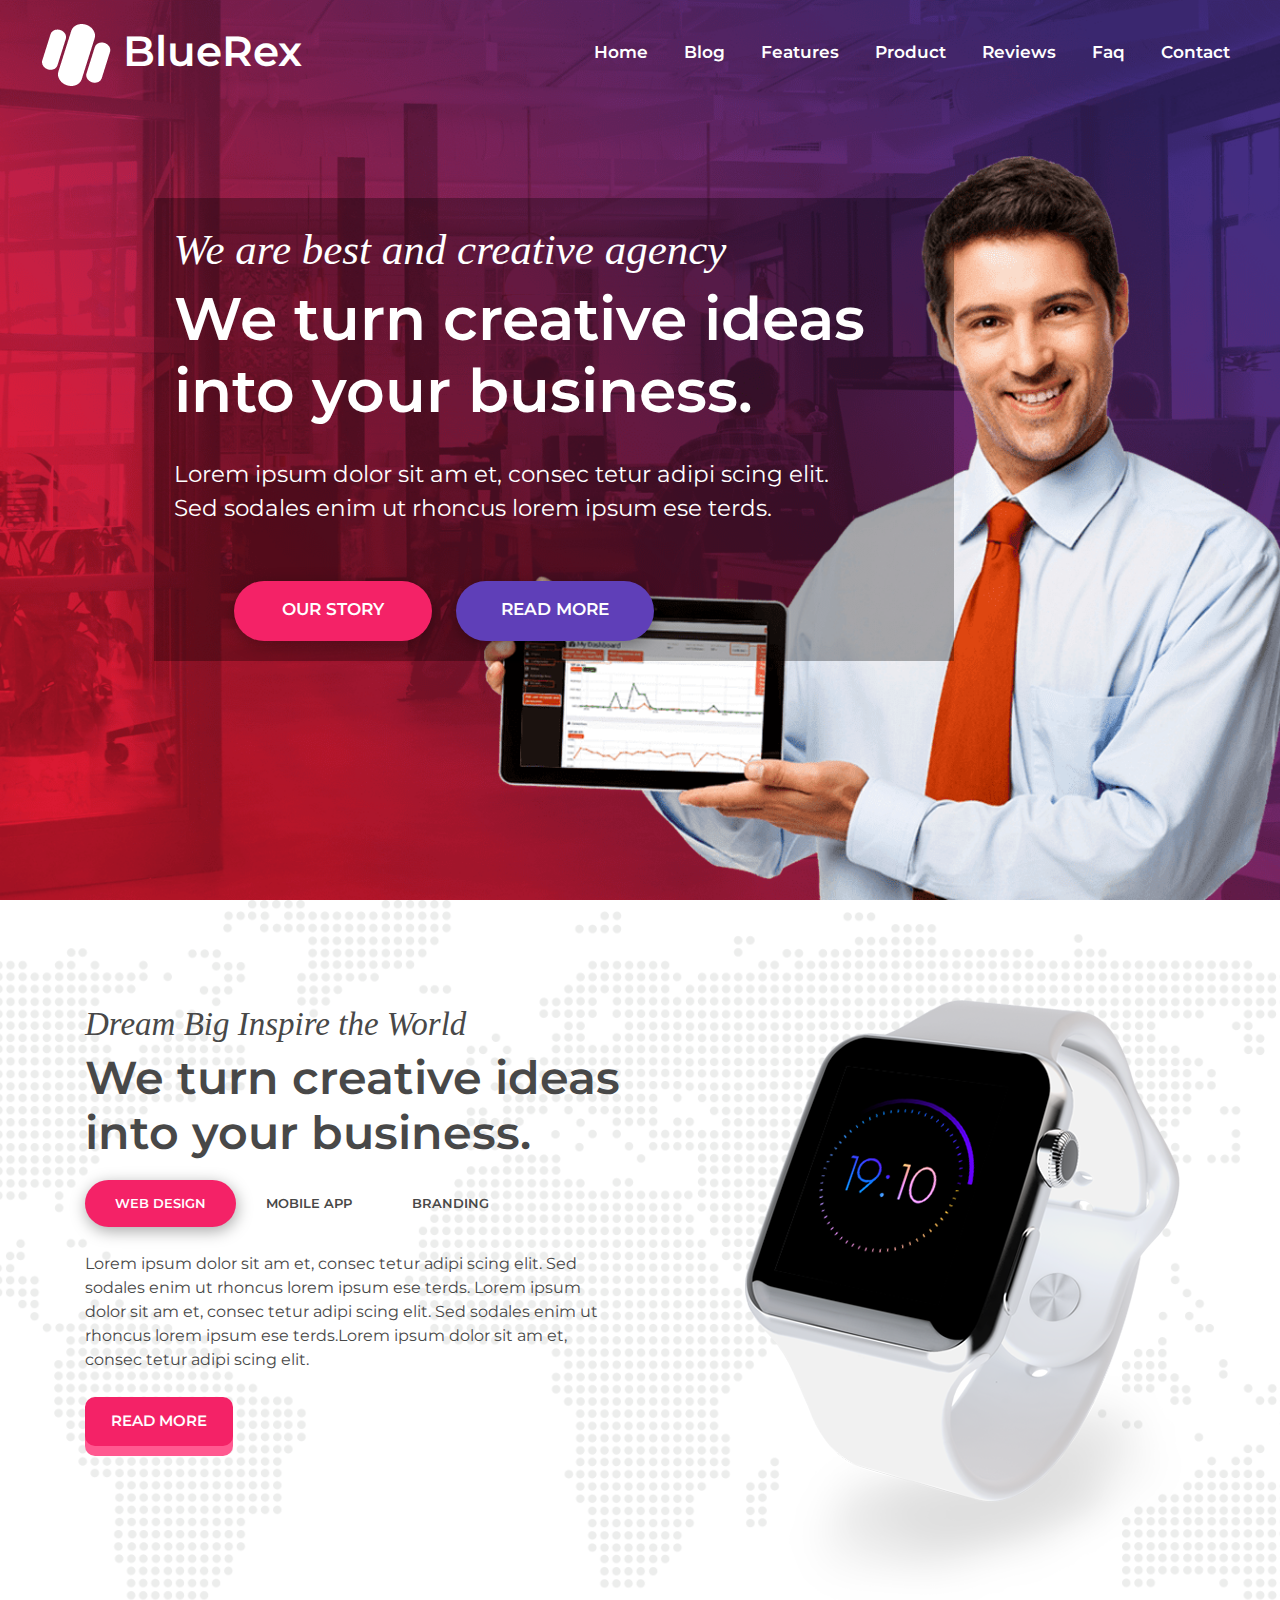
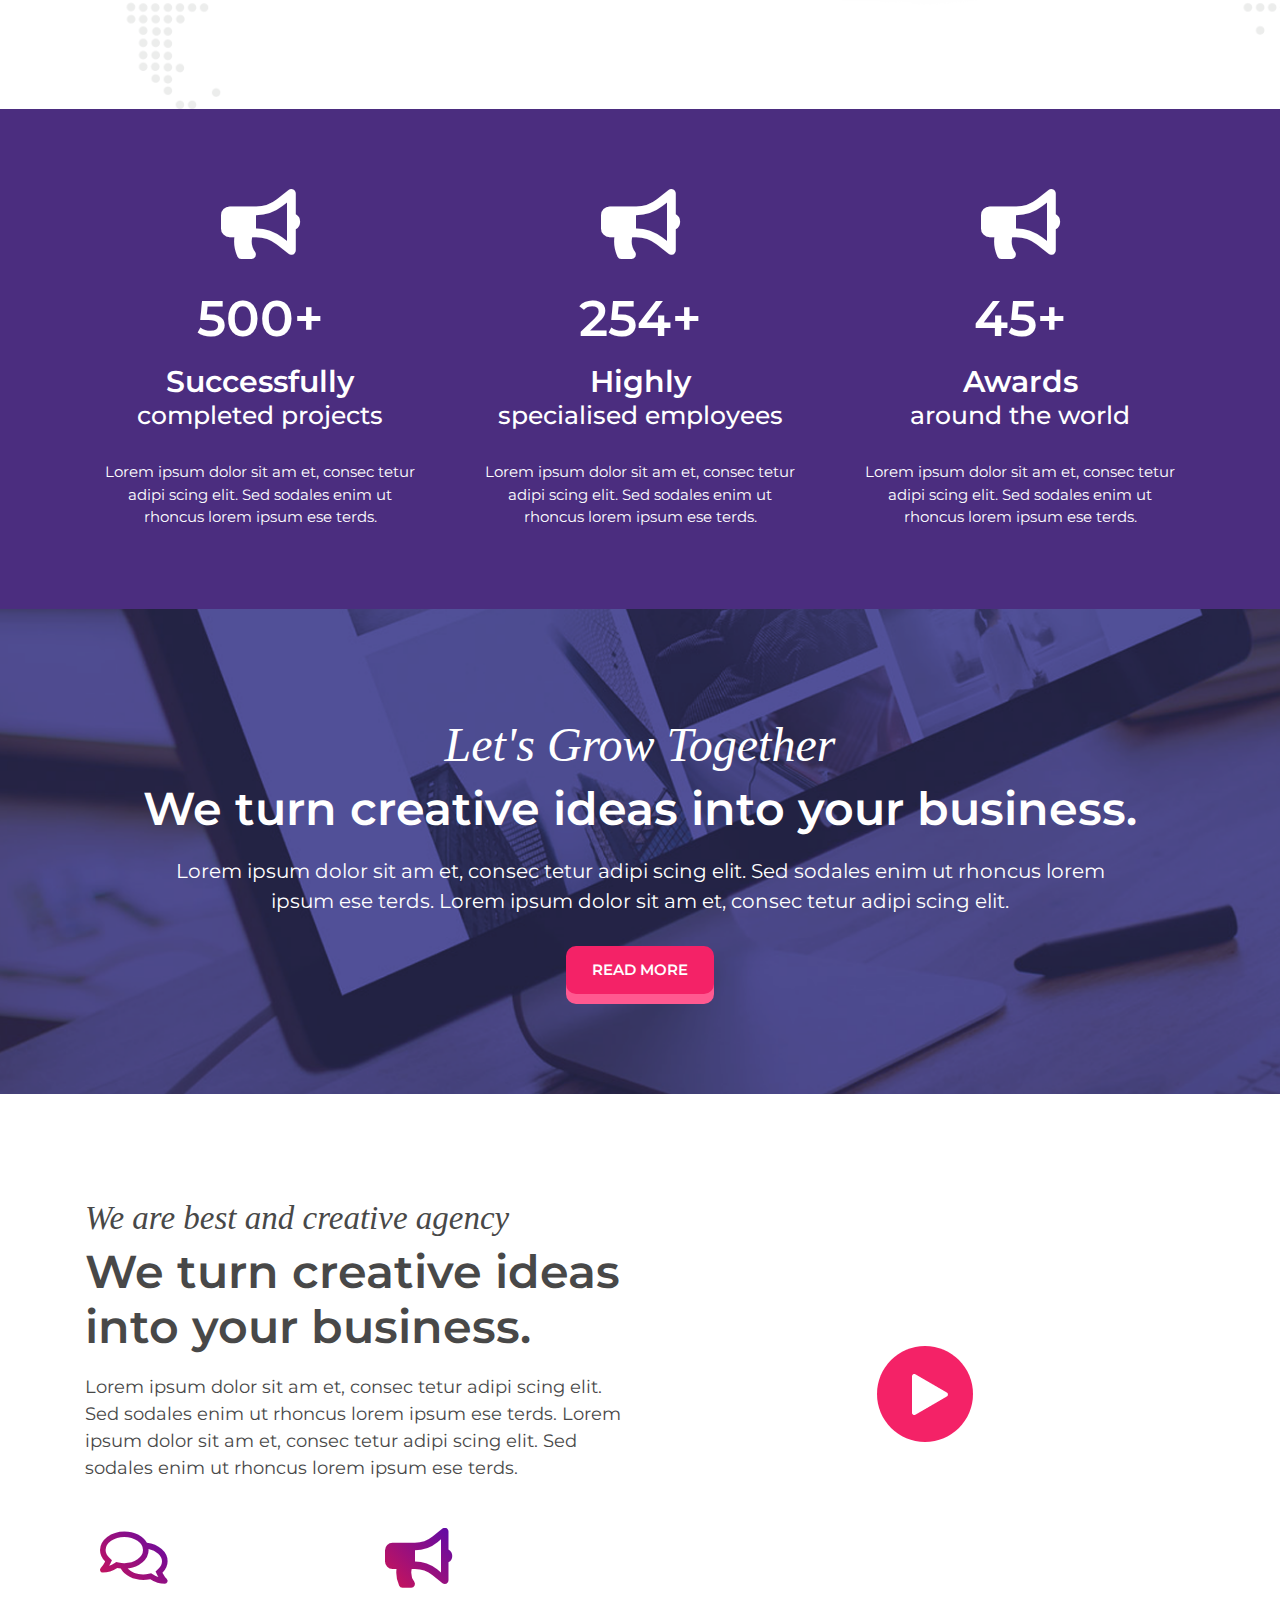
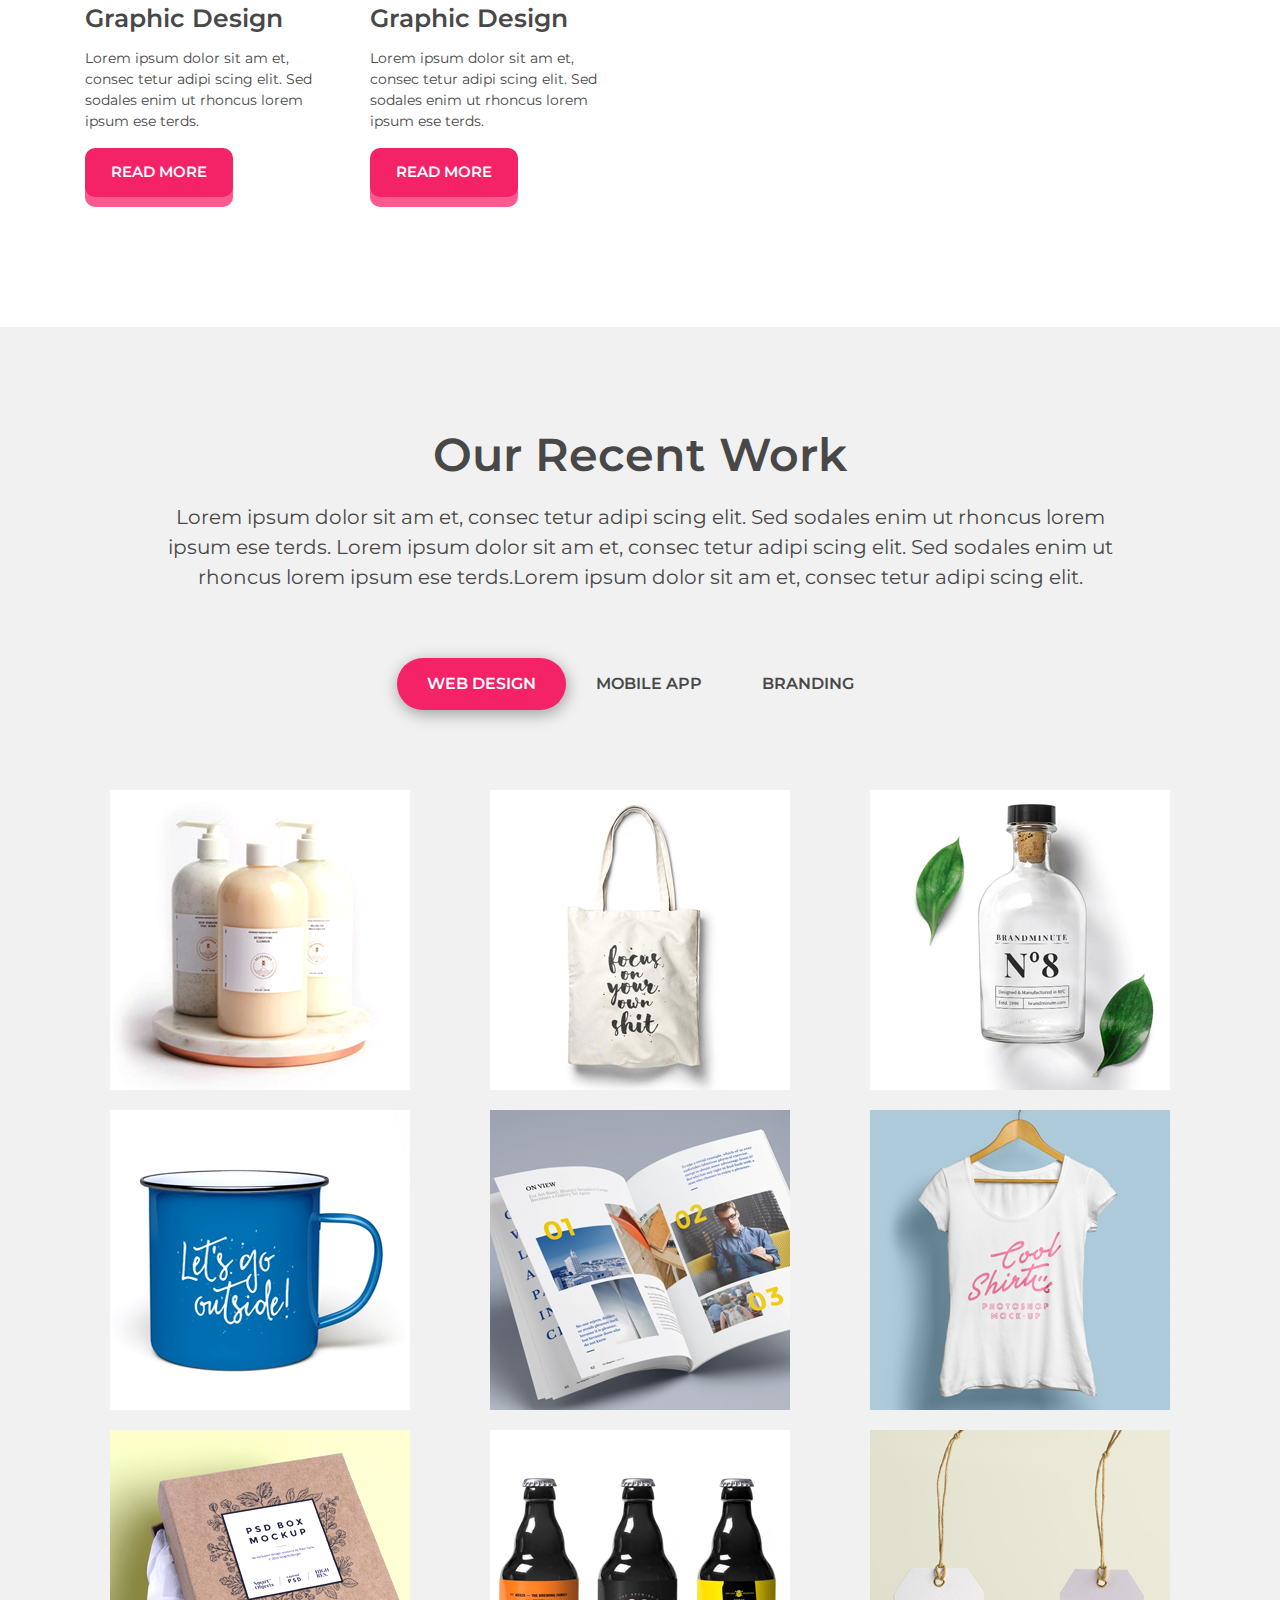
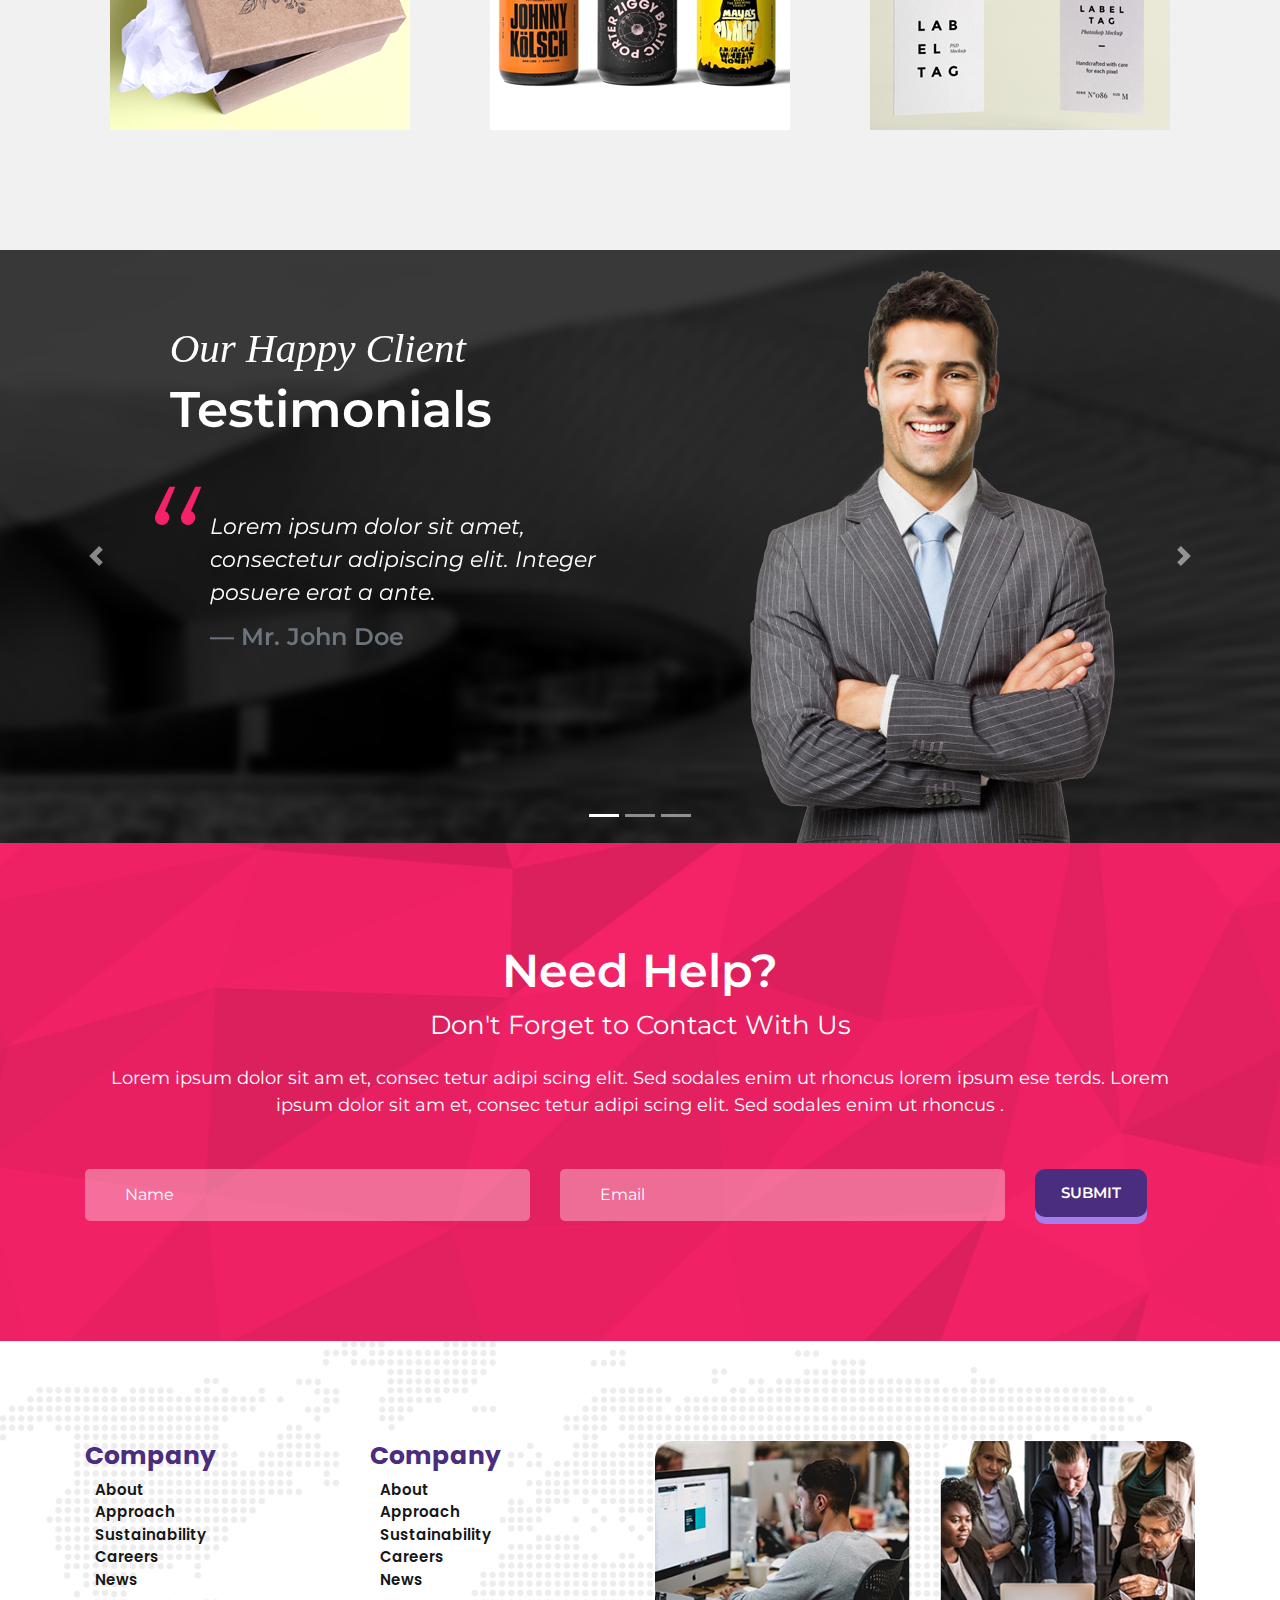
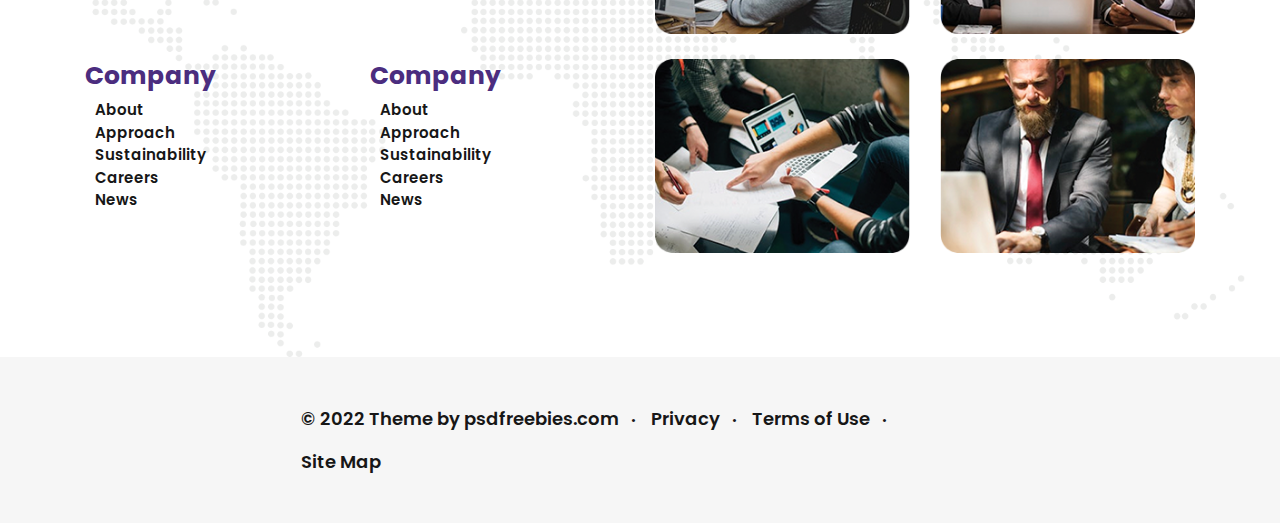
<file: index.html>
<!doctype html>
<html lang="ru">

<head>
  <meta charset="utf-8">
  <meta name="viewport" content="width=device-width, initial-scale=1, shrink-to-fit=no">
  <link
    href="https://fonts.googleapis.com/css?family=Montserrat:300,400,600,700|Poppins:300,400,600,700&display=swap&subset=cyrillic"
    rel="stylesheet">
  <link rel="stylesheet" href="https://cdnjs.cloudflare.com/ajax/libs/font-awesome/5.13.0/css/all.min.css">
  <link rel="stylesheet" href="./bootstrap/css/bootstrap.min.css">
  <style>
    .preloader {
      position: fixed;
      top: 0;
      left: 0;
      right: 0;
      bottom: 0;
      z-index: 15;
      background-color: #fefefe;
    }
  </style>
  <link rel="stylesheet" href="./css/baguettebox.min.css">
  <link rel="stylesheet" href="./css/style.css">
  <title>Bluerex</title>
</head>

<body>

  <button class="scrollToTop"><i class="fas fa-angle-up"></i></button>

  <header class="main-header">

    <nav class="navbar navbar-expand-lg">
      <a class="navbar-brand" href="#">
        <img src="./img/logo.png" alt="logo"> BlueRex
      </a>
      <button class="navbar-toggler" type="button" data-toggle="collapse" data-target="#navbarSupportedContent"
        aria-controls="navbarSupportedContent" aria-expanded="false" aria-label="Toggle navigation">
        <i class="fas fa-bars"></i>
      </button>

      <div class="collapse navbar-collapse" id="navbarSupportedContent">
        <ul class="navbar-nav ml-auto">
          <li class="nav-item"><a class="nav-link" href="index.html">Home</a></li>
          <li class="nav-item"><a class="nav-link" href="blog.html">Blog</a></li>
          <li class="nav-item"><a class="nav-link" href="#">Features</a></li>
          <li class="nav-item"><a class="nav-link" href="#">Product</a></li>
          <li class="nav-item"><a class="nav-link" href="#">Reviews</a></li>
          <li class="nav-item"><a class="nav-link" href="#">Faq</a></li>
          <li class="nav-item"><a class="nav-link" href="#">Contact</a></li>

        </ul>
      </div>
    </nav>

    <div class="main-header-text">
      <span class="slogan">We are best and creative agency</span>
      <h1>We turn creative ideas into your business.</h1>
      <p>Lorem ipsum dolor sit am et, consec tetur adipi scing elit. Sed sodales enim ut rhoncus lorem ipsum ese terds.
      </p>
      <div class="main-header-buttons">
        <a href="#" class="btn btn-pink rounded-pill">our story</a>
        <a href="#" class="btn btn-purple rounded-pill">read more</a>
      </div>
    </div>

  </header>

  <section class="section-watch">
    <div class="container">
      <div class="row">
        <div class="col-lg-6 mb-5">
        <span class="slogan">Dream Big Inspire the World</span>
          <h2>We turn creative ideas into your business.</h2>

          <ul class="nav nav-pills" id="myTab" role="tablist">
            <li class="nav-item">
              <a class="nav-link rounded-pill active" id="webdesign-tab" data-toggle="tab" href="#webdesign" role="tab"
                aria-controls="webdesign" aria-selected="true">Web design</a>
            </li>
            <li class="nav-item">
              <a class="nav-link rounded-pill" id="mobileapp-tab" data-toggle="tab" href="#mobileapp" role="tab"
                aria-controls="mobileapp" aria-selected="false">Mobile App</a>
            </li>
            <li class="nav-item">
              <a class="nav-link rounded-pill" id="branding-tab" data-toggle="tab" href="#branding" role="tab"
                aria-controls="branding" aria-selected="false">Branding</a>
            </li>
          </ul>

          <div class="tab-content" id="myTabContent">
            <div class="tab-pane fade show active" id="webdesign" role="tabpanel" aria-labelledby="webdesign-tab">
              <p>Lorem ipsum dolor sit am et, consec tetur adipi scing elit. Sed sodales enim ut rhoncus
                lorem ipsum ese terds. Lorem ipsum dolor sit am et, consec tetur adipi scing elit. Sed sodales enim ut
                rhoncus lorem ipsum ese terds.Lorem ipsum dolor sit am et, consec tetur adipi scing elit. </p>
              <p><a href="#"  class="btn read-more-btn">Read more</a></p>
            </div>
            <div class="tab-pane fade" id="mobileapp" role="tabpanel" aria-labelledby="mobileapp-tab">
              <p>Lorem ipsum dolor sit am et, consec tetur adipi scing elit. Sed sodales enim ut rhoncus
                lorem ipsum ese terds. Lorem ipsum dolor sit am et, consec tetur adipi scing elit. Sed sodales enim ut
                rhoncus lorem ipsum ese terds.Lorem ipsum dolor sit am et, consec tetur adipi scing elit.</p>
              <p><a href="#"  class="btn read-more-btn">Read more</a></p>
            </div>
            <div class="tab-pane fade" id="branding" role="tabpanel" aria-labelledby="branding-tab">
              <p>Lorem ipsum dolor sit am et, consec tetur adipi scing elit. Sed sodales enim ut rhoncus lorem
                ipsum ese terds. Lorem ipsum dolor sit am et, consec tetur adipi scing elit. Sed sodales enim ut rhoncus
                lorem ipsum ese terds.Lorem ipsum dolor sit am et, consec tetur adipi scing elit.</p>
              <p><a href="#" class="btn read-more-btn">Read more</a></p>
            </div>
          </div>
        </div>

        <div class="col-lg-6 text-right d-none d-lg-block">
          <img src="./img/watch.png" alt="img-watch">
        </div>
      </div>
    </div>
  </section>

  <section class="section-progress text-center">
    <div class="container">
      <div class="row">
        <div class="col-md-4 progress-item">
          <div><i class="fas fa-bullhorn"></i></div>
          <div class="num">500+</div>
          <h3><span>Successfully</span> <br> completed projects</h3>
          <p>Lorem ipsum dolor sit am et, consec tetur adipi scing elit. Sed sodales enim ut rhoncus lorem ipsum ese terds. </p>
        </div>
        <div class="col-md-4 progress-item">
          <div><i class="fas fa-bullhorn"></i></div>
          <div class="num">254+</div>
          <h3><span>Highly</span><br> specialised employees</h3>
          <p>Lorem ipsum dolor sit am et, consec tetur adipi scing elit. Sed sodales enim ut rhoncus lorem ipsum ese terds. </p>
        </div>
        <div class="col-md-4 progress-item">
          <div><i class="fas fa-bullhorn"></i></div>
          <div class="num">45+</div>
          <h3><span>Awards</span> <br> around the world</h3>
          <p>Lorem ipsum dolor sit am et, consec tetur adipi scing elit. Sed sodales enim ut rhoncus lorem ipsum ese terds. </p>
        </div>
      </div>
    </div>
  </section>

  <section class="section-lets text-center">
    <div class="container">
      <div class="row">
        <div class="col-md-12">
          <span class="slogan">Let's Grow Together</span>
          <h2>We	turn creative ideas into your business.</h2>
          <p>Lorem ipsum dolor sit am et, consec tetur adipi scing elit. Sed sodales enim ut rhoncus lorem ipsum ese terds. Lorem ipsum dolor sit am et, consec tetur adipi scing elit. </p>
          <a href="#" class="btn read-more-btn">Read more</a>
        </div>
      </div>
    </div>
  </section>

  <section class="section-design">
    <div class="container">
      <div class="row">
        <div class="col-lg-6">
          <span class="slogan">We are best and creative agency</span>
          <h2>We turn creative ideas into your business.</h2>
          <p>Lorem ipsum dolor sit am et, consec tetur adipi scing elit. Sed sodales enim ut rhoncus lorem ipsum ese
            terds. Lorem ipsum dolor sit am et, consec tetur adipi scing elit. Sed sodales enim ut rhoncus lorem ipsum
            ese terds.
          </p>

          <div class="row">
            <div class="col-md-6">
              <i class="far fa-comments"></i>
              <h3>Graphic Design</h3>
              <p>Lorem ipsum dolor sit am et, consec tetur adipi scing elit. Sed sodales enim ut rhoncus lorem ipsum ese
                terds.</p>
              <a href="#" class="btn read-more-btn">Read more</a>
            </div>

            <div class="col-md-6">
              <i class="fas fa-bullhorn"></i>
              <h3>Graphic Design</h3>
              <p>Lorem ipsum dolor sit am et, consec tetur adipi scing elit. Sed sodales enim ut rhoncus lorem ipsum ese
                terds.</p>
              <a href="#" class="btn read-more-btn">Read more</a>


            </div>
          </div>
        </div>

        <div class="col-lg-6">
          <div class="embed-responsive embed-responsive-16by9 mt-5">
            <iframe id="videoPlayer" class="embed-responsive-item" type="text/html"
              src="https://www.youtube.com/embed/M7lc1UVf-VE?enablejsapi=1" allowfullscreen></iframe>
            <div class="play-btn" id="videoPlayBtn"></div>
          </div>


        </div>
      </div>
    </div>
  </section>
  
<section class="section-work">
  <div class="container">
    <div class="row ">
      <div class="col-md-12 text-center">
        <h2>Our Recent Work</h2>
        <p class="ml-auto mr-auto">Lorem ipsum dolor sit am et, consec tetur adipi scing elit. Sed sodales enim ut rhoncus lorem ipsum ese terds. Lorem ipsum dolor sit am et, consec tetur adipi scing elit. Sed sodales enim ut rhoncus lorem ipsum ese terds.Lorem ipsum dolor sit am et, consec tetur adipi scing elit. </p>
      </div>
      <div class="col-md-12">
        <ul class="nav nav-pills justify-content-center" id="myTab-gallery" role="tablist">
          <li class="nav-item">
            <a class="nav-link rounded-pill active" id="webdesign-tab2" data-toggle="tab" href="#webdesign2" role="tab"
              aria-controls="webdesign2" aria-selected="true">Web design</a>
          </li>
          <li class="nav-item">
            <a class="nav-link rounded-pill" id="mobileapp-tab2" data-toggle="tab" href="#mobileapp2" role="tab"
              aria-controls="mobileapp2" aria-selected="false">Mobile App</a>
          </li>
          <li class="nav-item">
            <a class="nav-link rounded-pill" id="branding-tab2" data-toggle="tab" href="#branding2" role="tab"
              aria-controls="branding2" aria-selected="false">Branding</a>
          </li>
        </ul>

        <div class="tab-content" id="myTabContent">
          <div class="tab-pane fade show active" id="webdesign2" role="tabpanel" aria-labelledby="webdesign-tab2">
            <div class="gallery row text-center">
              <div class="col-sm-4 gallery-item">
                <a href="./img/gallery/1.png">
                  <img src="./img/gallery/s_1.png" alt="gallery_image">
                </a>
              </div>
              <div class="col-sm-4 gallery-item">
                <a href="./img/gallery/2.png">
                  <img src="./img/gallery/s_2.png" alt="gallery_image">
                </a>
              </div>
              <div class="col-sm-4 gallery-item">
                <a href="./img/gallery/3.png">
                  <img src="./img/gallery/s_3.png" alt="gallery_image">
                </a>
              </div>
              <div class="col-sm-4 gallery-item">
                <a href="./img/gallery/4.png">
                  <img src="./img/gallery/s_4.png" alt="gallery_image">
                </a>
              </div>
              <div class="col-sm-4 gallery-item">
                <a href="./img/gallery/5.png">
                  <img src="./img/gallery/s_5.png" alt="gallery_image">
                </a>
              </div>
              <div class="col-sm-4 gallery-item">
                <a href="./img/gallery/6.png">
                  <img src="./img/gallery/s_6.png" alt="gallery_image">
                </a>
              </div>
              <div class="col-sm-4 gallery-item">
                <a href="./img/gallery/7.png">
                  <img src="./img/gallery/s_7.png" alt="gallery_image">
                </a>
              </div>
              <div class="col-sm-4 gallery-item">
                <a href="./img/gallery/8.png">
                  <img src="./img/gallery/s_8.png" alt="gallery_image">
                </a>
              </div>
              <div class="col-sm-4 gallery-item">
                <a href="./img/gallery/9.png">
                  <img src="./img/gallery/s_9.png" alt="gallery_image">
                </a>
              </div>
            </div> 
          </div>
          <div class="tab-pane fade" id="mobileapp2" role="tabpanel" aria-labelledby="mobileapp-tab2">
            <div class="gallery text-center row">
              <div class="col-sm-4 gallery-item">
                <a href="./img/gallery/4.png">
                  <img src="./img/gallery/s_4.png" alt="gallery_image">
                </a>
              </div>
              <div class="col-sm-4 gallery-item">
                <a href="./img/gallery/5.png">
                  <img src="./img/gallery/s_5.png" alt="gallery_image">
                </a>
              </div>
              <div class="col-sm-4 gallery-item">
                <a href="./img/gallery/6.png">
                  <img src="./img/gallery/s_6.png" alt="gallery_image">
                </a>
              </div>

              <div class="col-sm-4 gallery-item">
                <a href="./img/gallery/1.png">
                  <img src="./img/gallery/s_1.png" alt="gallery_image">
                </a>
              </div>
              <div class="col-sm-4 gallery-item">
                <a href="./img/gallery/2.png">
                  <img src="./img/gallery/s_2.png" alt="gallery_image">
                </a>
              </div>
              <div class="col-sm-4 gallery-item">
                <a href="./img/gallery/3.png">
                  <img src="./img/gallery/s_3.png" alt="gallery_image">
                </a>
              </div>
              
              <div class="col-sm-4 gallery-item">
                <a href="./img/gallery/7.png">
                  <img src="./img/gallery/s_7.png" alt="gallery_image">
                </a>
              </div>
              <div class="col-sm-4 gallery-item">
                <a href="./img/gallery/8.png">
                  <img src="./img/gallery/s_8.png" alt="gallery_image">
                </a>
              </div>
              <div class="col-sm-4 gallery-item">
                <a href="./img/gallery/9.png">
                  <img src="./img/gallery/s_9.png" alt="gallery_image">
                </a>
              </div>
            </div>
          </div>
          <div class="tab-pane fade" id="branding2" role="tabpanel" aria-labelledby="branding-tab2">
            <div class="gallery text-center row">
              <div class="col-sm-4 gallery-item">
                <a href="./img/gallery/7.png">
                  <img src="./img/gallery/s_7.png" alt="gallery_image">
                </a>
              </div>
              <div class="col-sm-4 gallery-item">
                <a href="./img/gallery/8.png">
                  <img src="./img/gallery/s_8.png" alt="gallery_image">
                </a>
              </div>
              <div class="col-sm-4 gallery-item">
                <a href="./img/gallery/9.png">
                  <img src="./img/gallery/s_9.png" alt="gallery_image">
                </a>
              </div>

              <div class="col-sm-4 gallery-item">
                <a href="./img/gallery/1.png">
                  <img src="./img/gallery/s_1.png" alt="gallery_image">
                </a>
              </div>
              <div class="col-sm-4 gallery-item">
                <a href="./img/gallery/2.png">
                  <img src="./img/gallery/s_2.png" alt="gallery_image">
                </a>
              </div>
              <div class="col-sm-4 gallery-item">
                <a href="./img/gallery/3.png">
                  <img src="./img/gallery/s_3.png" alt="gallery_image">
                </a>
              </div>
              <div class="col-sm-4 gallery-item">
                <a href="./img/gallery/4.png">
                  <img src="./img/gallery/s_4.png" alt="gallery_image">
                </a>
              </div>
              <div class="col-sm-4 gallery-item">
                <a href="./img/gallery/5.png">
                  <img src="./img/gallery/s_5.png" alt="gallery_image">
                </a>
              </div>
              <div class="col-sm-4 gallery-item">
                <a href="./img/gallery/6.png">
                  <img src="./img/gallery/s_6.png" alt="gallery_image">
                </a>
              </div>
            
            </div>
          </div>
        </div>
      </div>
      </div>
    </div>
  </div>
</section>


<section class="section-reviews">

  <div id="carouselExampleIndicators" class="carousel slide" data-ride="carousel">
    <ol class="carousel-indicators">
      <li data-target="#carouselExampleIndicators" data-slide-to="0" class="active"></li>
      <li data-target="#carouselExampleIndicators" data-slide-to="1"></li>
      <li data-target="#carouselExampleIndicators" data-slide-to="2"></li>
    </ol>
    <div class="carousel-inner">
      <div class="carousel-item active">
        <div class="container">
          <div class="row">
            <div class="col-sm-7">
              
              <div class="carousel-caption">
                <span class="slogan">Our Happy Client</span>
                <h3>Testimonials</h3>
                <blockquote class="blockquote">
                  <p class="mb-0">Lorem ipsum dolor sit amet, consectetur adipiscing elit. Integer posuere erat a ante.</p>
                  <footer class="blockquote-footer">Mr. John Doe</footer>
                </blockquote>
              </div>
            </div>
            <div class="col-sm-5 d-none d-sm-block">
              <img src="./img/client.png" alt="photo">
            </div>
          </div>
        </div>
      </div>
      <div class="carousel-item">
        <div class="container">
          <div class="row">
            <div class="col-sm-7">
              
              <div class="carousel-caption">
                <span class="slogan">Our Happy Client</span>
                <h3>Testimonials</h3>
                <blockquote class="blockquote">
                  <p class="mb-0">Lorem ipsum dolor sit amet, consectetur adipiscing elit. Integer posuere erat a ante.</p>
                  <footer class="blockquote-footer">Mr. Dekker</footer>
                </blockquote>
              </div>
            </div>
            <div class="col-sm-5 d-none d-sm-block">
              <img src="./img/client.png" alt="photo">
            </div>
          </div>
        </div>
      </div>
      <div class="carousel-item">
        <div class="container">
          <div class="row">
            <div class="col-sm-7">
              
              <div class="carousel-caption">
                <span class="slogan">Our Happy Client</span>
                <h3>Testimonials</h3>
                <blockquote class="blockquote">
                  <p class="mb-0">Lorem ipsum dolor sit amet, consectetur adipiscing elit. Integer posuere erat a ante.</p>
                  <footer class="blockquote-footer">Mr. Mike</footer>
                </blockquote>
              </div>
            </div>
            <div class="col-sm-5 d-none d-sm-block">
              <img src="./img/client.png" alt="photo">
            </div>
          </div>
        </div>
      </div>
    </div>
    <a class="carousel-control-prev" href="#carouselExampleIndicators" role="button" data-slide="prev">
      <span class="carousel-control-prev-icon" aria-hidden="true"></span>
      <span class="sr-only">Previous</span>
    </a>
    <a class="carousel-control-next" href="#carouselExampleIndicators" role="button" data-slide="next">
      <span class="carousel-control-next-icon" aria-hidden="true"></span>
      <span class="sr-only">Next</span>
    </a>
  </div>

</section>

<section class="section-form text-center">
  <div class="container">
    <div class="row">
      <div class="col-md-12">
        <h3>Need Help?</h3>
        <span class="slogan">Don't Forget to Contact With Us</span>
        <p>Lorem ipsum dolor sit am et, consec tetur adipi scing elit. Sed sodales enim ut rhoncus lorem ipsum ese terds. Lorem ipsum dolor sit am et, consec tetur adipi scing elit. Sed sodales enim ut rhoncus . </p>

        <form class="text-left">
          <div class="row">
            <div class="col-md-5">
              <input type="text" class="form-control" placeholder="Name">
            </div>
            <div class="col-md-5">
              <input type="email" class="form-control" placeholder="Email">
            </div>
            <div class="col-md-2">
              <button type="submit" class="btn submit-btn">submit</button>
            </div>
          </div>
        </form>
      </div>
    </div>
  </div>
</section>


<footer class="footer">
  <div class="container">
    <div class="row">
      <div class="col-md-6">
        <div class="row">
        <div class="col-6">
          <h3>Company</h3>
          <ul>
            <li><a href="#"> About </a></li>
            <li><a href="#"> Approach </a></li>
            <li><a href="#"> Sustainability </a></li>
            <li><a href="#"> Careers </a></li>
            <li><a href="#"> News </a></li>
          </ul>
        </div>
        <div class="col-6">
          <h3>Company</h3>
          <ul>
            <li><a href="#"> About </a></li>
            <li><a href="#"> Approach </a></li>
            <li><a href="#"> Sustainability </a></li>
            <li><a href="#"> Careers </a></li>
            <li><a href="#"> News </a></li>
          </ul>
        </div>
        <div class="col-6">
          <h3>Company</h3>
          <ul>
            <li><a href="#"> About </a></li>
            <li><a href="#"> Approach </a></li>
            <li><a href="#"> Sustainability </a></li>
            <li><a href="#"> Careers </a></li>
            <li><a href="#"> News </a></li>
          </ul>
        </div>
        <div class="col-6">
          <h3>Company</h3>
          <ul>
            <li><a href="#"> About </a></li>
            <li><a href="#"> Approach </a></li>
            <li><a href="#"> Sustainability </a></li>
            <li><a href="#"> Careers </a></li>
            <li><a href="#"> News </a></li>
          </ul>
        </div>
      </div>
      </div>

      <div class="col-md-6 footer-images">
        <div class="row">
          <div class="col-6">
            <img src="./img/footer-img-1.png" alt="footer-img">
          </div>
          <div class="col-6">
            <img src="./img/footer-img-2.png" alt="footer-img">
          </div>
          <div class="col-6">
            <img src="./img/footer-img-3.png" alt="footer-img">
          </div>
          <div class="col-6">
            <img src="./img/footer-img-4.png" alt="footer-img">
          </div>
        </div>
      </div>
    </div>
  </div>
</footer>

<div class="copyright">
  <div class="container">
    <div class="row">
      <div class="col-md-12">
        <ul class="nav">
          <li class="nav-item">
            <span class="nav-link">
              &copy; 2022 Theme by psdfreebies.com
            </span>
          </li>
          <li class="nav-item"><a href="" class="nav-link">Privacy</a></li>
          <li class="nav-item"><a href="" class="nav-link">Terms of Use</a></li>
          <li class="nav-item"><a href="" class="nav-link">Site Map</a></li>


        </ul>
      </div>
    </div>
  </div>
</div>


<!-- SCRIPTS -->
<script
			  src="https://code.jquery.com/jquery-3.4.1.js"
			  integrity="sha256-WpOohJOqMqqyKL9FccASB9O0KwACQJpFTUBLTYOVvVU="
			  crossorigin="anonymous"></script>
  <!-- <script src="./js/jquery.min.js"></script> -->
  <script src="./js/popper.min.js"></script>
  <script src="./bootstrap/js/bootstrap.min.js"></script>
  <script src="./js/baguettebox.min.js" ></script>
  <script src="./js/main.js"></script>
</body>

</html>
</file>
<file: css/style.css>
body {
    font-family: 'Montserrat', sans-serif;
    min-width: 320px;
    /* color: #1d1d1d; */
    color: #484848;
    font-weight: 600;

}

img {
    max-width: 100%;
    height: auto;
}

section {
    padding: 100px 0;
}

h2 {
    font-size: 46px;
    font-weight: 600;
    margin-bottom: 20px;
}

p {
    font-weight: 400;
}


/* элемент span над заголовками в разных секциях */
.slogan {
    font-style: italic;
    font-family: 'Palatino Linotype', 'Book Antiqua', Palatino, serif;
    font-weight: 400;

}

/* кнопка READ MORE */
.read-more-btn {
    border-radius: 10px;
    padding: 12px 25px;
    box-shadow: 0 10px 0 #ff5990;
    background-color: #f42267;
    color: #fff;
    font-size: 15px;
    font-weight: 600;
    text-transform: uppercase;
    transition: all .5s;
}

.read-more-btn:hover {
    color: #fff;
    box-shadow: 0 5px 0 #ff5990;
    background-color: #b30e45;

}

/* Кнопка для формы */
.submit-btn {
    border-radius: 10px;
    padding: 12px 25px;
    box-shadow: 0 7px 0 #a57ee9;
    background-color: #4b2d7f;
    color: #fff;
    font-size: 15px;
    font-weight: 600;
    text-transform: uppercase;
    transition: all .5s;

}

.submit-btn:hover {
    color: #fff;
    box-shadow: 0 5px 0 #a57ee9;
    background-color: #3e1e75;
}


/* Кнопка вверх */

.scrollToTop {
    position: fixed;
    bottom: 50px;
    right: 40px;
    border-radius: 4px;
    display: none;
    font-size: 32px;
    height: 50px;
    width: 50px;
    z-index: 11;
    color: #fff;
    transition: all .5s;
    border: 0;
    cursor: pointer;
    background-color: rgba(218, 23, 87, .7);
}

.scrollToTop:hover {
    background-color: rgba(255, 255, 255, .7);
    text-decoration: none;
    outline: none;
    border: 1px solid #da1757;
    color: #da1757;
}

/* added for WP theme */
/* .navbar-nav a {
    margin-left: 20px;
    color: #fff;
} */


/* *************** HEADER ********************************************* */
.main-header {
    background: url(../img/header-bg.png) center no-repeat;
    background-size: cover;
    height: 100vh;
    min-height: 700px;
    position: relative;
    color: #fff;
}

.main-header .navbar {
    margin: 0 2%;
    padding-top: 15px;
}

.main-header .navbar-toggler {
    color: #fff;

}

.main-header .navbar-brand {
    color: #fff;
    font-size: 42px;
}

.main-header .nav-link {
    color: #fff;
    font-size: 17px;
    margin-left: 20px;

}

/* .main-header .nav-link::after {
    content: '';
    display: block;
    width: 100%;
    background-color: #fff;
    height: 1px;
    transform: scale(0);
    transition: all .3s;
} 

.main-header .nav-link:hover::after {
    transform: scale(1);
    transition: all .3s;
} */

.main-header .nav-link:hover {
    text-decoration: underline;
}


/* Текст по центру */

.main-header-text {
    position: absolute;
    left: 12%;
    top: 22%;
    max-width: 800px;
    padding: 20px;
}

.main-header-text .slogan {
    font-size: 43px;
}

.main-header-text h1 {
    font-size: 60px;
    font-weight: 600;
    margin-bottom: 30px;
}

.main-header-text p {
    font-size: 23px;
    max-width: 670px;
}


.main-header-buttons {
    padding-left: 40px;
    margin-top: 55px;
}

.main-header-buttons .btn {
    width: 198px;
    height: 60px;
    box-shadow: 1px 4px 16px rgba(1, 2, 2, 0.35);
    text-transform: uppercase;
    color: #fff;
    font-size: 17px;
    font-weight: 600;
    margin-left: 20px;
    padding-top: 15px;
}

.btn-pink {
    background-color: rgb(244, 34, 103);
}

.btn-pink:hover {
    background-color: rgba(244, 34, 103, 0.7);
}

.btn-purple {
    background-color: rgb(95, 63, 184);
}

.btn-purple:hover {
    background-color: rgba(95, 63, 184, 0.7);
}

/* ****************************** SECTION WATCH ************************** */

.section-watch {
    background-image: url(../img/world-map.png);
    background-position: center;
    background-repeat: no-repeat;
    background-size: cover;

}

.section-watch .slogan {
    font-size: 33px;
}

.section-watch .nav-link {
    font-size: 13px;
    text-transform: uppercase;
    padding: 14px 30px;
    color: #484848;

}

.section-watch .nav-link.active,
.section-work .nav-link.active {
    color: #fff;
    background-color: #f42267;
    box-shadow: 1px 4px 16px rgba(1, 2, 2, 0.35);

}

.section-watch .tab-content p,
.section-work .tab-content p {
    margin-top: 25px;
}

/* ************************ SECTION PROGRESS ************************ */

.section-progress {
    background-color: #4b2d7f;
    color: #fff;
    font-size: 15px;
    padding: 0;
}

.progress-item {
    padding: 80px 10px;
    transition: all .5s;
}

.progress-item i {
    font-size: 70px;
}

.progress-item .num {
    font-size: 50px;
    font-weight: 600;
    line-height: 1;
    margin: 35px 0 20px 0;
}

.progress-item h3 {
    font-size: 25px;
    height: 72px;
    overflow: hidden;
    margin-bottom: 25px;
}

h3 span {
    font-size: 30px;
    font-weight: 600;
}

.progress-item p {
    max-width: 315px;
    margin: 0 auto;
}

.progress-item:hover {
    background-color: #281d3c;
}

/* *********************** SECTION LETS ****************** */

.section-lets {
    color: #fff;
    background-image: url(../img/lets-bg.png);
    background-repeat: no-repeat;
    background-size: cover;
}

.section-lets .slogan {
    font-size: 48px;
}

.section-lets p {
    font-size: 20px;
    max-width: 930px;
    margin: 0 auto 30px auto;
}




/* *********************** SECTION DESIGN ****************** */

.section-design .slogan {
    font-size: 33px;
}

.section-design p {
    font-size: 14px;
    /* margin-bottom: 30px; */
}

.section-design h2+p {
    font-size: 18px;
    /* margin-bottom: 30px; */
}

.section-design i {
    font-size: 60px;
    padding-left: 15px;
    background-image: linear-gradient(45deg, #dd164c 0%, #5d0aa8 100%);
    background-clip: text;
    -webkit-background-clip: text;
    -webkit-text-fill-color: transparent;
}

.section-design h3 {
    font-size: 25px;
    font-weight: 600;
    margin: 15px 0;
}

.section-design .col-md-6 {
    /* margin-bottom: 30px; */
    padding-top: 30px;
    padding-bottom: 30px;
}

.embed-responsive {
    position: relative;
    border-radius: 10px;
}

.play-btn {
    width: 96px;
    height: 96px;
    z-index: 10;
    position: absolute;
    top: calc(50% - 48px);
    left: calc(50% - 48px);
    cursor: pointer;
    background: url(../img/play.png.png) center no-repeat;
}


/* *********************** SECTION WORK *********************** */

.section-work {
    background-color: #f1f1f1;
}

.section-work p {
    font-size: 20px;
    max-width: 950px;
}

.section-work .nav-pills {
    margin-top: 50px;
    margin-bottom: 80px;
}

.section-work .nav-link {
    font-size: 16px;
    text-transform: uppercase;
    padding: 14px 30px;
    color: #484848;
}

.gallery-item {
    margin-bottom: 20px;
}

.gallery img {
    transition: all .5s;
}

.gallery a:hover img {
    box-shadow: 0 14px 30px -15px rgba(0, 0, 0, .75);
}

/* Остальные стили для табов лежат в section watch */


/* *********************** section-reviews *********************** */

.section-reviews {
    background: url(../img/quote-bg.png) center no-repeat;
    background-size: cover;
    padding-top: 20px;
    padding-bottom: 0;

}



.section-reviews .carousel-caption {
    top: 5%;
    bottom: auto;
    text-align: left;
}

.section-reviews .blockquote {
    font-size: 22px;
    font-style: italic;
    font-weight: 300;
    position: relative;
    padding-left: 40px;
    margin-top: 70px;

}

.section-reviews .blockquote::after {
    content: '\201C';
    position: absolute;
    color: #f42267;
    top: -85px;
    left: -35px;
    font-size: 170px;
    font-weight: 300;
}

.section-reviews .blockquote-footer {
    font-size: 24px;
    font-weight: 600;
    font-style: normal;
    margin-top: 10px;
}

.section-reviews .slogan {
    font-size: 41px;
}

.section-reviews h3 {
    font-size: 50px;
    font-weight: 600;
}


/* *********************** SECTION FORM *********************** */

.section-form {
    background: url(../img/form-bg.png) center no-repeat;
    background-size: cover;
    color: #fff;
}

.section-form h3 {
    font-size: 46px;
    font-weight: 600;
}

.section-form .slogan {
    font-size: 26px;
    font-style: normal;
    font-family: 'Montserrat', sans-serif;
}

.section-form p {
    font-size: 18px;
    margin-top: 20px;
}

.section-form form {
    margin-top: 50px;
}

.section-form .form-control {
    height: 52px;
    background-color: rgba(255, 255, 255, .35);
    border-radius: 5px;
    color: #fff;
    border: 0;
    padding: 0 40px;
    margin-bottom: 20px;
}

.section-form .form-control::placeholder {
    color: #fff;
}

.section-form .form-control:focus {
    box-shadow: 0 0 0 .2rem rgba(255, 255, 255, .25);
}

/* *********************** FOOTER *********************** */

.footer {
    background: url(../img/world-map.png) center no-repeat;
    background-size: cover;
    padding-top: 100px;
    padding-bottom: 75px;
    font-family: 'Poppins', sans-serif;
}

.footer h3 {
    color: #4b2d7f;
    font-size: 25px;
    font-weight: 700;
}

.footer ul {
    padding-left: 10px;
    list-style: none;
    font-size: 15px;
    margin-bottom: 70px;
}

.footer a {
    color: #171717;
}

.footer-images img {
    margin-bottom: 25px;
}


/* *********************** COPYRIGHT *********************** */

.copyright {
    background-color: #f6f6f6;
    padding: 40px 0;
    font-family: 'Poppins', sans-serif;

}

.copyright a,
.copyright span {
    color: #171717;
    font-size: 18px;
    font-weight: 600;
    position: relative;

}

.copyright a:hover {
    text-decoration: underline;
}

.copyright a::after {
    content: '\00B7';
    position: absolute;
    top: 20%;
    right: 0;
}

.copyright span::after {
    content: '\00B7';
    position: absolute;
    top: 20%;
    right: 0;
}

.copyright li:last-child a::after {
    content: '';
}

.copyright .nav {
    max-width: 710px;
    margin: 0 auto;
}

/* ****************** SECTION CONTENT ****************** */

.section-content {
    padding: 40px 0;
}

.article-preview {
    border: 1px solid #ccc;
    padding: 20px;
    /* padding-bottom: 40px; */
    transition: all .4s;
    margin-bottom: 30px;
    min-height: 280px;
}

.article-preview:hover {
    box-shadow: 0 14px 30px -15px rgba(0, 0, 0, .75);
}

.article-preview h2 {
    font-size: 20px;
    margin-bottom: 0;
    font-weight: 600;
}

.article-preview a {
    color: #484848;
    transition: all .4s;

}

.article-preview a:hover {
    color: #f42267;
    text-decoration: none;
}

.article-date {
    color: #da1757;
    font-size: 13px;
    font-weight: 600;
}

.thumb {
    border: 5px solid #fff;
    box-shadow: 0 0 10px rgba(0, 0, 0, .1);
    margin: 0 20px 0 0;
    float: left;
}

.article-preview .more {
    color: #da1757;
}

.article-preview .more:hover {
    text-decoration: underline;
}

.widget-categories ul {
    padding: 0;
    margin: 0;
    list-style: none;
}

.widget-categories li::before {
    content: '\f138';
    font-family: 'Font Awesome 5 Free';
    font-weight: 900;
    color: #da1757;
    font-size: 14px;
}

.widget-categories a {
    padding-left: 10px;
    font-size: 14px;
    color: #2f2f2f;
    margin-bottom: 10px;
    display: inline-block;
    transition: all .4s;
}

.widget-categories a:hover {
    color: #da1757;
}

.widget-title {
    color: #484848;
    font-size: 20px;
    font-weight: 600;
    margin-bottom: 25px;
    position: relative;
}

.widget-title::after {
    content: '';
    height: 2px;
    position: absolute;
    left: 0;
    top: 30px;
    width: 30px;
    background-color: #da1757;
}

/* ********************** Pagination ********************** */


.page-link {
    color: #da1757;
    transition: all .4s;
    padding-left: 1rem;
    padding-right: 1rem;

}

.page-link:hover {
    background-color: #da1757;
    color: #fff;
    border-color: #f42267;
}

.page-item.active .page-link {
    background-color: #da1757;
    border-color: #da1757;
}






/* *********************** Media queries *********************** */

@media only screen and (max-width: 1366px) {
    .main-header-text {
        background: rgba(0, 0, 0, .3);
    }
}

@media only screen and (max-width: 1199px) {
    .footer ul {
        margin-bottom: 30px;
    }

}

@media only screen and (max-width: 992px) {

    section,
    .footer {
        padding: 50px 0;
    }

    .main-header .navbar-nav {
        position: relative;
        z-index: 1;
        background: linear-gradient(45deg, #ed1b33 0%, #442e82 100%);
        padding: 10px 0;
    }

    .main-header-text {
        max-width: 600px;
    }

    .main-header-text .slogan {
        font-size: 36px;
    }

    .main-header-text h1 {
        font-size: 48px;
    }

    .main-header-text p {
        font-size: 21px;
        max-width: 530px;
    }

    .progress-item .num {
        font-size: 46px;
    }

    .progress-item i {
        font-size: 60px;
    }

    .section-reviews .slogan {
        font-size: 26px;
    }

    .section-reviews h3 {
        font-size: 36px;
    }

    .section-reviews .blockquote {
        font-size: 16px;
        margin-top: 50px;
    }

    .section-reviews .blockquote::after {
        top: -45px;
        left: -10px;
        font-size: 100px;
    }

    .section-reviews .blockquote-footer {
        font-size: 16px;
    }

    .footer-images {
        margin-top: 40px;
    }

    .copyright {
        padding: 25px 0;
    }

    .copyright a,
    .copyright span {
        font-size: 16px;
    }
}

@media only screen and (max-width: 768px) {
    .main-header .navbar-brand {
        font-size: 36px;
    }

    .main-header-text {
        left: 0;
        margin: 0 40px;
        max-width: 90%;
    }

    .progress-item {
        padding: 30px 10px;
        transition: all .5s;
    }

    .progress-item .num {
        font-size: 44px;
        margin: 25px 0 10px 0;
    }

    .progress-item i {
        font-size: 55px;
    }

    .section-reviews .blockquote {
        margin-top: 30px;
    }

    .section-reviews .carousel-caption {
        padding: 0;
    }

    .section-form h3 {
        font-size: 38px;
    }

    .section-form .slogan {
        font-size: 22px;
    }

    .section-form p {
        font-size: 16px;
    }

    .section-form form {
        margin-top: 40px;
    }

    .widget-title {
        margin-top: 20px;
    }

}


@media only screen and (max-width: 680px) {
    .main-header .navbar-brand {
        font-size: 32px;
    }

    .main-header-text {
        top: 110px;
        margin: 0 20px;
        max-width: 100%;
    }

    .main-header-text .slogan,
    .section-watch .slogan,
    .section-lets .slogan,
    .section-design .slogan {
        font-size: 28px;
    }

    .main-header-text h1 {
        font-size: 40px;
    }

    .section-watch h2,
    .section-lets h2,
    .section-design h2,
    .section-work h2 {
        font-size: 36px;
    }

    .section-work p {
        font-size: 18px;
    }

    .main-header-text p {
        font-size: 18px;
        max-width: 530px;
    }

    .main-header-buttons {
        padding-right: 40px;
    }

    .main-header-buttons .btn {
        display: block;
        width: 100%;
        margin: 0 0 15px 0;
    }

    .section-lets p {
        font-size: 18px;
    }

}

@media only screen and (max-width: 575px) {
    .section-reviews .carousel-caption {
        position: static;
        width: 70%;
        margin: auto;
        height: 300px;
    }

}

@media only screen and (max-width: 520px) {
    .section-work .nav-item {
        width: 100%;
        text-align: center;
    }

    .thumb {
        float: none;
        width: 100%;
    }

}


@media only screen and (max-width: 480px) {
    .main-header-buttons {
        padding: 0 30px;
    }

    .main-header-text .slogan {
        font-size: 24px;
    }

    .main-header-text h1 {
        font-size: 32px;
    }

    .main-header-text p {
        font-size: 16px;
    }

    .section-watch .nav-item {
        width: 100%;
        text-align: center;
    }

    .section-watch .nav-link {
        margin-bottom: 10px;
        padding: 8px 16px;
    }

    .read-more-btn {
        padding: 8px 16px;
    }

    .section-reviews .carousel-caption {
        padding: 20px 0;
    }

    .section-reviews .slogan {
        font-size: 22px;
    }

    .section-reviews h3 {
        font-size: 30px;
    }

    .section-reviews .blockquote {
        font-size: 14px;
    }

    .section-reviews .blockquote-footer {
        font-size: 14px;
    }

    .footer-images {
        margin-top: 0;
    }

    .footer {
        padding-bottom: 0;
    }

    .copyright a,
    .copyright span {
        font-size: 12px;
    }

   
}
</file>
<file: css/baguettebox.min.css>
/*!
 * baguetteBox.js
 * @author  feimosi
 * @version 1.11.1
 * @url https://github.com/feimosi/baguetteBox.js
 */#baguetteBox-overlay{display:none;opacity:0;position:fixed;overflow:hidden;top:0;left:0;width:100%;height:100%;z-index:1000000;background-color:#222;background-color:rgba(0,0,0,.8);-webkit-transition:opacity .5s ease;transition:opacity .5s ease}#baguetteBox-overlay.visible{opacity:1}#baguetteBox-overlay .full-image{display:inline-block;position:relative;width:100%;height:100%;text-align:center}#baguetteBox-overlay .full-image figure{display:inline;margin:0;height:100%}#baguetteBox-overlay .full-image img{display:inline-block;width:auto;height:auto;max-height:100%;max-width:100%;vertical-align:middle;-webkit-box-shadow:0 0 8px rgba(0,0,0,.6);-moz-box-shadow:0 0 8px rgba(0,0,0,.6);box-shadow:0 0 8px rgba(0,0,0,.6)}#baguetteBox-overlay .full-image figcaption{display:block;position:absolute;bottom:0;width:100%;text-align:center;line-height:1.8;white-space:normal;color:#ccc;background-color:#000;background-color:rgba(0,0,0,.6);font-family:sans-serif}#baguetteBox-overlay .full-image:before{content:"";display:inline-block;height:50%;width:1px;margin-right:-1px}#baguetteBox-slider{position:absolute;left:0;top:0;height:100%;width:100%;white-space:nowrap;-webkit-transition:left .4s ease,-webkit-transform .4s ease;transition:left .4s ease,-webkit-transform .4s ease;transition:left .4s ease,transform .4s ease;transition:left .4s ease,transform .4s ease,-webkit-transform .4s ease,-moz-transform .4s ease}#baguetteBox-slider.bounce-from-right{-webkit-animation:bounceFromRight .4s ease-out;animation:bounceFromRight .4s ease-out}#baguetteBox-slider.bounce-from-left{-webkit-animation:bounceFromLeft .4s ease-out;animation:bounceFromLeft .4s ease-out}@-webkit-keyframes bounceFromRight{0%,100%{margin-left:0}50%{margin-left:-30px}}@keyframes bounceFromRight{0%,100%{margin-left:0}50%{margin-left:-30px}}@-webkit-keyframes bounceFromLeft{0%,100%{margin-left:0}50%{margin-left:30px}}@keyframes bounceFromLeft{0%,100%{margin-left:0}50%{margin-left:30px}}.baguetteBox-button#next-button,.baguetteBox-button#previous-button{top:50%;top:calc(50% - 30px);width:44px;height:60px}.baguetteBox-button{position:absolute;cursor:pointer;outline:0;padding:0;margin:0;border:0;-moz-border-radius:15%;border-radius:15%;background-color:#323232;background-color:rgba(50,50,50,.5);color:#ddd;font:1.6em sans-serif;-webkit-transition:background-color .4s ease;transition:background-color .4s ease}.baguetteBox-button:focus,.baguetteBox-button:hover{background-color:rgba(50,50,50,.9)}.baguetteBox-button#next-button{right:2%}.baguetteBox-button#previous-button{left:2%}.baguetteBox-button#close-button{top:20px;right:2%;right:calc(2% + 6px);width:30px;height:30px}.baguetteBox-button svg{position:absolute;left:0;top:0}.baguetteBox-spinner{width:40px;height:40px;display:inline-block;position:absolute;top:50%;left:50%;margin-top:-20px;margin-left:-20px}.baguetteBox-double-bounce1,.baguetteBox-double-bounce2{width:100%;height:100%;-moz-border-radius:50%;border-radius:50%;background-color:#fff;opacity:.6;position:absolute;top:0;left:0;-webkit-animation:bounce 2s infinite ease-in-out;animation:bounce 2s infinite ease-in-out}.baguetteBox-double-bounce2{-webkit-animation-delay:-1s;animation-delay:-1s}@-webkit-keyframes bounce{0%,100%{-webkit-transform:scale(0);transform:scale(0)}50%{-webkit-transform:scale(1);transform:scale(1)}}@keyframes bounce{0%,100%{-webkit-transform:scale(0);-moz-transform:scale(0);transform:scale(0)}50%{-webkit-transform:scale(1);-moz-transform:scale(1);transform:scale(1)}}
</file>
